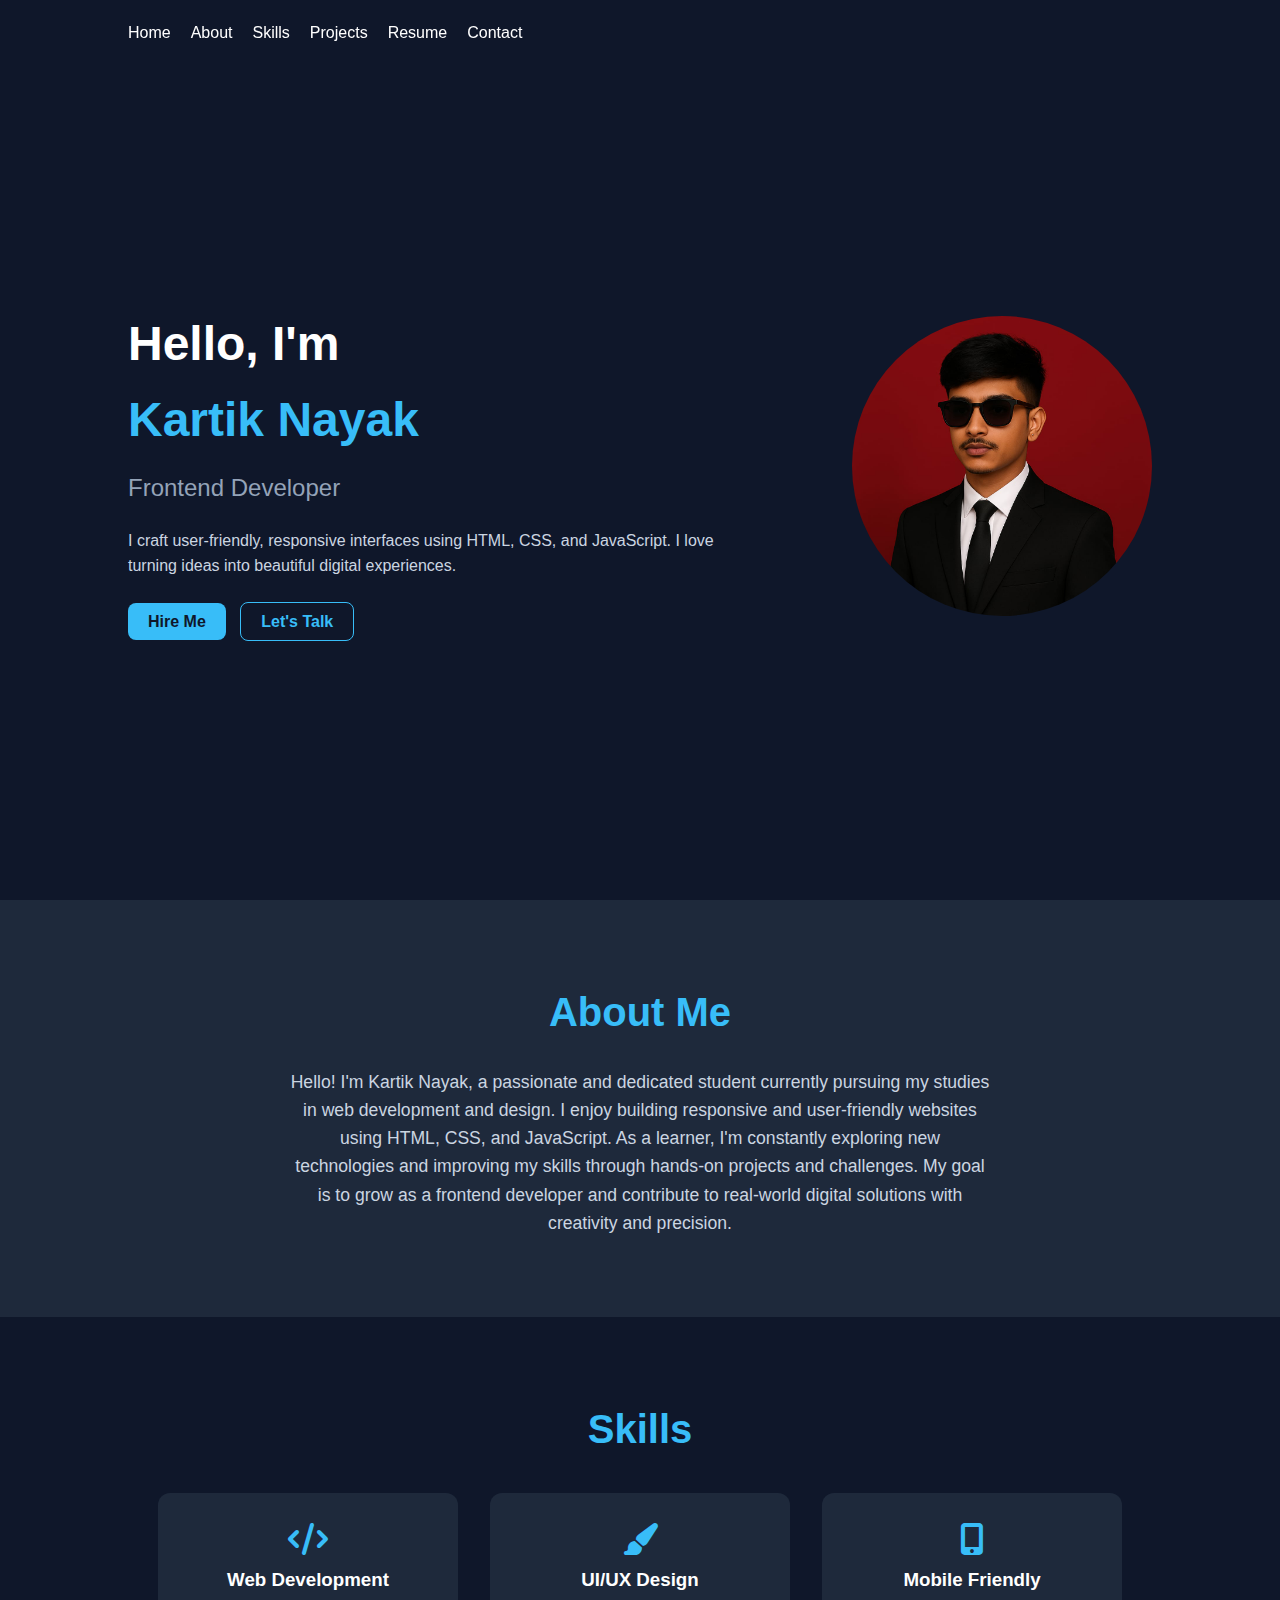
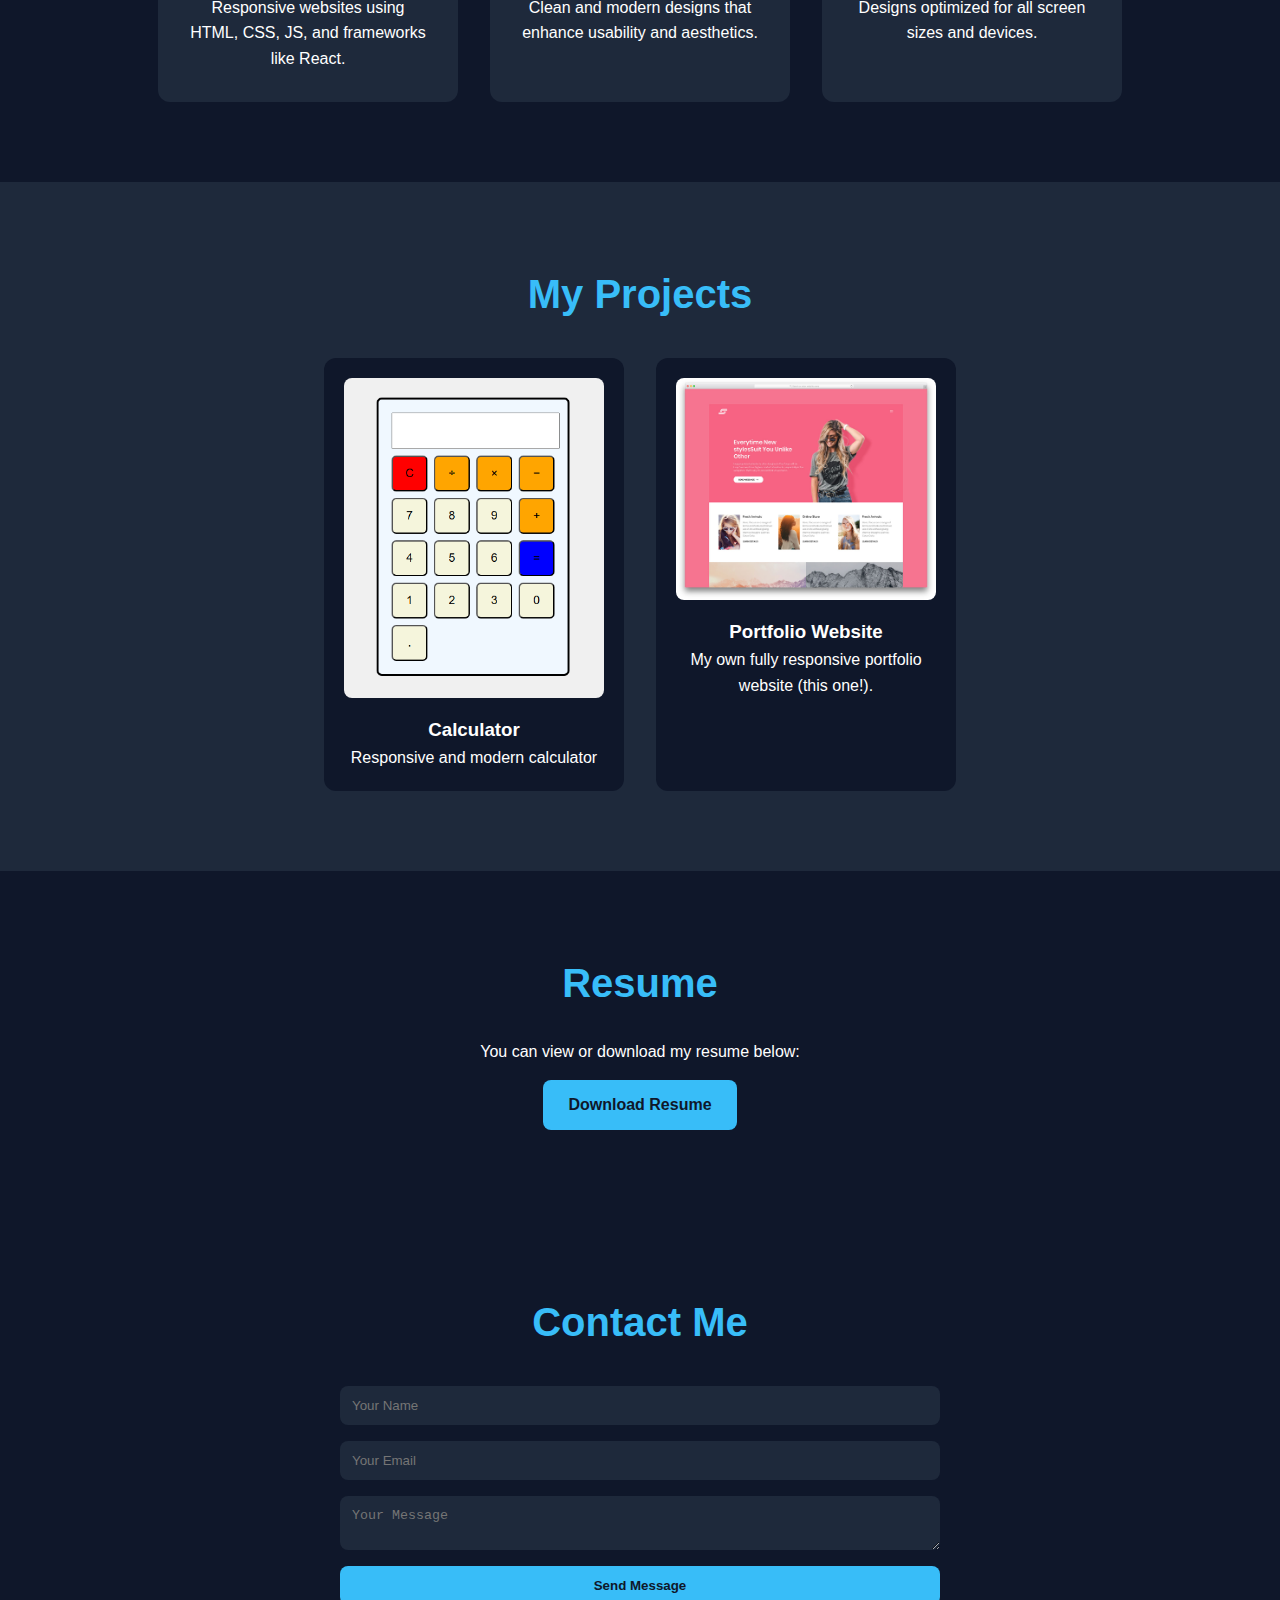
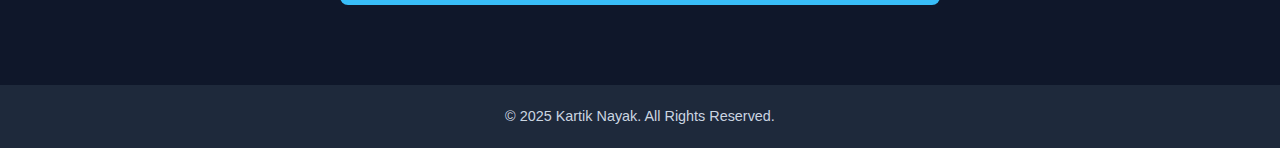
<file: portfolio/index.html>
<!DOCTYPE html>
<html lang="en">
<head>
  <meta charset="UTF-8" />
  <meta name="viewport" content="width=device-width, initial-scale=1.0" />
  <title>Kartik Nayak | Frontend Developer</title>
  <link rel="stylesheet" href="style.css" />
  <link rel="stylesheet" href="https://cdnjs.cloudflare.com/ajax/libs/font-awesome/6.5.0/css/all.min.css" />
  <style>
    html {
      scroll-behavior: smooth;
    }
  </style>
</head>
<body>
  <header>
    <nav class="navbar">
      <ul class="nav-links">
        <li><a href="#home">Home</a></li>
        <li><a href="#about">About</a></li>
        <li><a href="#skills">Skills</a></li>
        <li><a href="#portfolio">Projects</a></li>
        <li><a href="#resume">Resume</a></li>
        <li><a href="#contact">Contact</a></li>
      </ul>
    </nav>
  </header>
  <section class="hero" id="home">
    <div class="hero-content">
      <h1>Hello, I'm <br><span>Kartik Nayak</span></h1>
      <p class="subtitle">Frontend Developer</p>
      <p class="description">
        I craft user-friendly, responsive interfaces using HTML, CSS, and JavaScript. I love turning ideas into beautiful digital experiences.
      </p>
      <div class="buttons">
        <a href="#contact" class="btn">Hire Me</a>
        <a href="#about" class="btn secondary">Let's Talk</a>
      </div>
    
    </div>
    <div class="hero-image">
      <img src="./myimage.jpeg" alt="Kartik Nayak" />
    </div>
  </section>


  <section class="about" id="about">
    <h2>About Me</h2>
    <p>
      Hello! I'm Kartik Nayak, a passionate and dedicated student currently pursuing my studies in web development and design. I enjoy building responsive and user-friendly websites using HTML, CSS, and JavaScript. As a learner, I'm constantly exploring new technologies and improving my skills through hands-on projects and challenges. My goal is to grow as a frontend developer and contribute to real-world digital solutions with creativity and precision.
    </p>
  </section>

  <section class="skills" id="skills">
    <h2>Skills</h2>
    <div class="skills-container">
      <div class="skill-card">
        <i class="fas fa-code"></i>
        <h3>Web Development</h3>
        <p>Responsive websites using HTML, CSS, JS, and frameworks like React.</p>
      </div>
      <div class="skill-card">
        <i class="fas fa-paint-brush"></i>
        <h3>UI/UX Design</h3>
        <p>Clean and modern designs that enhance usability and aesthetics.</p>
      </div>
      <div class="skill-card">
        <i class="fas fa-mobile-alt"></i>
        <h3>Mobile Friendly</h3>
        <p>Designs optimized for all screen sizes and devices.</p>
      </div>
    </div>
  </section>
  <section class="portfolio" id="portfolio">
    <h2>My Projects</h2>
    <div class="project-gallery">
      <div class="project-card">
        <img src="./calculator.PNG" alt="Landing Page" />
        <h3>Calculator</h3>
        <p>Responsive and modern calculator</p>
      </div>
      <div class="project-card">
        <img src="./img2.jpg" alt="Portfolio Website" />
        <h3>Portfolio Website</h3>
        <p>My own fully responsive portfolio website (this one!).</p>
      </div>
   
  </section>
  <section class="resume" id="resume">
    <h2>Resume</h2>
    <p>You can view or download my resume below:</p>
    <a href="./Kartik_Nayak_Resume.pdf" class="btn" download>Download Resume</a>
  </section>
  <section class="contact" id="contact">
    <h2>Contact Me</h2>
    <form class="contact-form">
      <input type="text" placeholder="Your Name" required />
      <input type="email" placeholder="Your Email" required />
      <textarea placeholder="Your Message" required></textarea>
      <button type="submit" class="btn">Send Message</button>
    </form>
  </section>
  <footer>
    <p>&copy; 2025 Kartik Nayak. All Rights Reserved.</p>
  </footer>

</body>
</html>
</file>
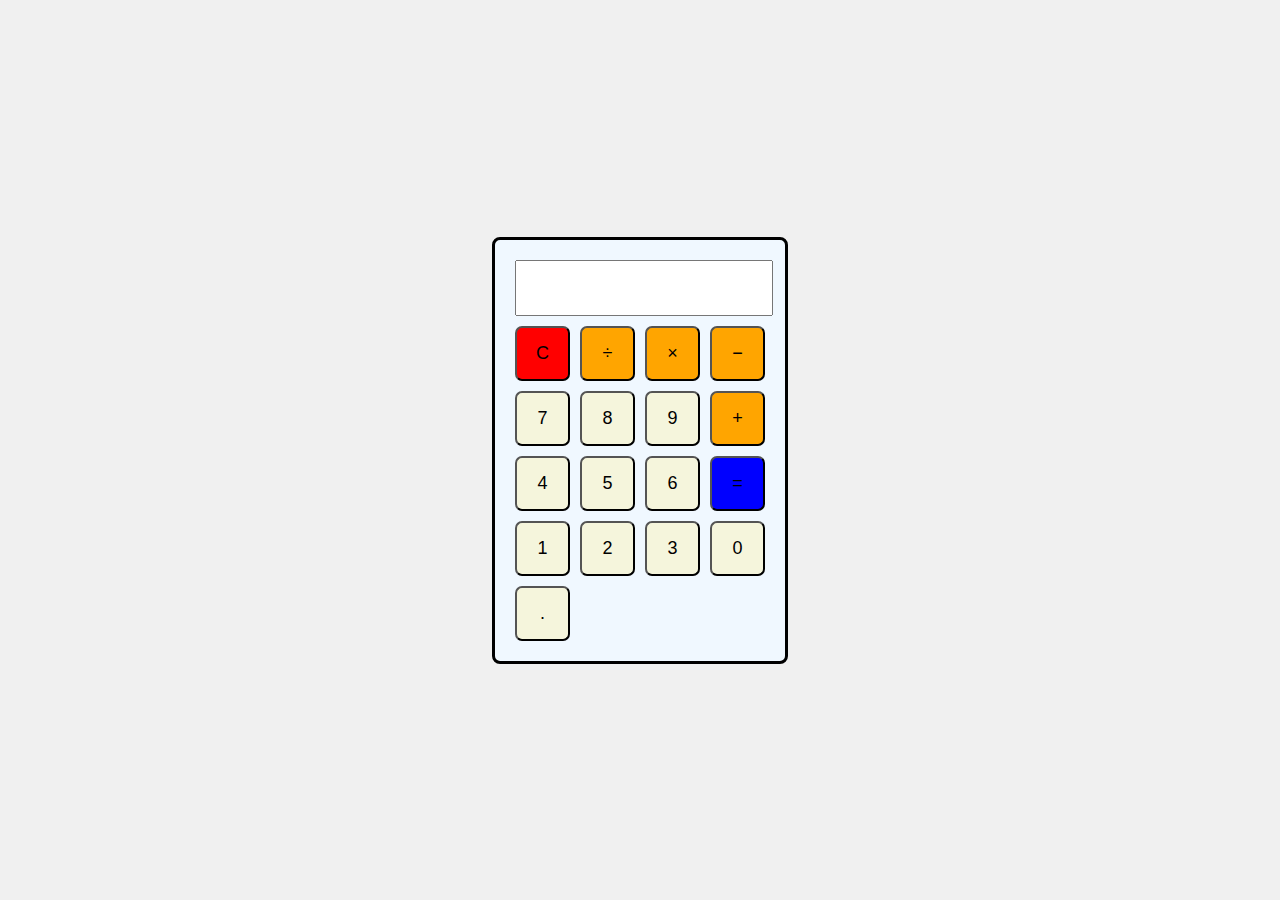
<file: Calculator/calculator.html>
<!DOCTYPE html>
<html lang="en">
<head>
  <meta charset="UTF-8" />
  <meta name="viewport" content="width=device-width, initial-scale=1.0"/>
  <title>Basic Calculator</title>
  <link rel="stylesheet" href="style.css" />
</head>
<body>
  <div class="calculator">
    <input type="text" id="screen" readonly />
    <div id="buttons">
      <button class="btn" style="background-color: red;">C</button>
      <button class="btn opertor">÷</button>
      <button class="btn opertor">×</button>
      <button class="btn opertor">−</button>

      <button class="btn">7</button>
      <button class="btn">8</button>
      <button class="btn">9</button>
      <button class="btn opertor">+</button>

      <button class="btn">4</button>
      <button class="btn">5</button>
      <button class="btn">6</button>
      <button class="btn" style="background-color: blue;">=</button>

      <button class="btn">1</button>
      <button class="btn">2</button>
      <button class="btn">3</button>
      <button class="btn">0</button>
      <button class="btn">.</button>
    </div>
  </div>
  <script src="script.js"></script>
</body>
</html>
</file>
<file: portfolio/style.css>
:root {
  --primary-color: #38bdf8;
  --text-color: #cbd5e1;
  --background-color: #0f172a;
  --light-color: #fff;
  --transition: all 0.3s ease;
}


* {
  margin: 0;
  padding: 0;
  box-sizing: border-box;
}

body {
  font-family: 'Segoe UI', sans-serif;
  background-color: var(--background-color);
  color: var(--light-color);
  line-height: 1.6;
}

h2 {
  text-align: center;
  font-size: 2.5rem;
  margin-bottom: 1.5rem;
  color: var(--primary-color);
}


.navbar {
  display: flex;
  justify-content: space-between;
  align-items: center;
  padding: 20px 10%;
  position: fixed;
  top: 0;
  width: 100%;
  z-index: 1000;
  background-color: rgba(15, 23, 42, 0.9);
  backdrop-filter: blur(10px);
}

.nav-links {
  list-style: none;
  display: flex;
  gap: 20px;
  margin-right: 45px;
}

.nav-links a {
  position: relative;
  color: #fff;
  text-decoration: none;
  padding: 5px 0;
  transition: color 0.3s ease;
}

.nav-links a::after {
  content: "";
  position: absolute;
  left: 0;
  bottom: -3px;
  width: 0;
  height: 2px;
  background-color: var(--primary-color);
  transition: width 0.3s ease;
}

.nav-links a:hover {
  color: var(--primary-color);
}

.nav-links a:hover::after {
  width: 100%;
}

.hero {
  display: flex;
  justify-content: space-between;
  align-items: center;
  flex-wrap: wrap;
  padding: 120px 10% 80px;
  min-height: 100vh;
}

.hero-content {
  flex: 1;
  max-width: 600px;
}

.hero-content h1 {
  font-size: 3rem;
  margin-bottom: 10px;
}

.hero-content h1 span {
  color: var(--primary-color);
}

.subtitle {
  font-size: 1.5rem;
  color: #94a3b8;
  margin-bottom: 20px;
}

.description {
  font-size: 1rem;
  color: var(--text-color);
  margin-bottom: 30px;
}

.buttons .btn {
  padding: 10px 20px;
  border-radius: 8px;
  background-color: var(--primary-color);
  color: var(--background-color);
  text-decoration: none;
  font-weight: 600;
  margin-right: 10px;
  transition: var(--transition);
}

.buttons .btn.secondary {
  background: transparent;
  border: 1px solid var(--primary-color);
  color: var(--primary-color);
}

.buttons .btn:hover {
  background-color: #0ea5e9;
  color: #fff;
}

.hero-image img {
  width: 300px;
  border-radius: 50%;
  animation: glow 3s ease-in-out infinite;
}


.about {
  padding: 80px 10%;
  background-color: #1e293b;
  text-align: center;
}

.about p {
  max-width: 700px;
  margin: 0 auto;
  font-size: 1.1rem;
  color: var(--text-color);
}

.skills {
  padding: 80px 10%;
  background-color: #0f172a;
  text-align: center;
}

.skills-container {
  display: flex;
  flex-wrap: wrap;
  justify-content: center;
  gap: 2rem;
  margin-top: 2rem;
}

.skill-card {
  background: #1e293b;
  padding: 30px;
  border-radius: 12px;
  max-width: 300px;
  text-align: center;
  transition: var(--transition);
}

.skill-card i {
  font-size: 2rem;
  color: var(--primary-color);
  margin-bottom: 10px;
}

.skill-card:hover {
  transform: translateY(-5px);
  box-shadow: 0 0 15px rgba(56, 189, 248, 0.2);
}

.portfolio {
  padding: 80px 10%;
  background-color: #1e293b;
  text-align: center;
}

.project-gallery {
  display: flex;
  flex-wrap: wrap;
  gap: 2rem;
  justify-content: center;
  margin-top: 2rem;
}

.project-card {
  background: #0f172a;
  padding: 20px;
  border-radius: 12px;
  width: 300px;
  transition: var(--transition);
}

.project-card img {
  width: 100%;
  border-radius: 8px;
  margin-bottom: 10px;
}

.project-card:hover {
  transform: translateY(-5px);
  box-shadow: 0 0 10px rgba(56, 189, 248, 0.2);
}
.resume {
  padding: 80px 10%;
  background-color: #0f172a;
  text-align: center;
}

.resume .btn {
  margin-top: 1rem;
  display: inline-block;
  padding: 12px 25px;
  background-color: var(--primary-color);
  color: #0f172a;
  font-weight: bold;
  border-radius: 8px;
  text-decoration: none;
  transition: var(--transition);
}

.resume .btn:hover {
  background-color: #0ea5e9;
  color: #fff;
}

.contact {
  padding: 80px 10%;
  background-color: #0f172a;
  text-align: center;
}

.contact-form {
  max-width: 600px;
  margin: 0 auto;
  display: flex;
  flex-direction: column;
  gap: 1rem;
  margin-top: 2rem;
}

.contact-form input,
.contact-form textarea {
  padding: 12px;
  border: none;
  border-radius: 8px;
  background: #1e293b;
  color: var(--light-color);
}

.contact-form button {
  background: var(--primary-color);
  color: #0f172a;
  padding: 12px;
  border: none;
  border-radius: 8px;
  font-weight: 600;
  cursor: pointer;
  transition: var(--transition);
}

.contact-form button:hover {
  background: #0ea5e9;
  color: #fff;
}

footer {
  text-align: center;
  padding: 20px;
  background-color: #1e293b;
  font-size: 0.9rem;
  color: var(--text-color);
}

@keyframes glow {
  0%, 100% { box-shadow: 0 0 20px var(--primary-color); }
  50% { box-shadow: 0 0 40px #0ea5e9; }
}

@media (max-width: 768px) {
  .hero {
    flex-direction: column;
    text-align: center;
  }

  .hero-image {
    margin-top: 30px;
  }

  .nav-links {
    flex-direction: column;
    display: none;
  }

  .skills-container,
  .project-gallery {
    flex-direction: column;
    align-items: center;
  }
</file>
<file: Calculator/style.css>
body {
  font-family: Arial, sans-serif;
  display: flex;
  justify-content: center;
  align-items: center;
  height: 100vh;
  background: #f0f0f0;
  margin: 0;
}

.calculator {
  background-color: aliceblue;
  padding: 20px;
  border: 3px solid black;
  width: 250px;
  border-radius: 8px;
}

#screen {
  width: 100%;
  height: 50px;
  font-size: 24px;
  text-align: right;
  margin-bottom: 10px;
}

#buttons {
  display: grid;
  grid-template-columns: repeat(4, 1fr);
  gap: 10px;
}

.btn {
  padding: 15px;
  font-size: 18px;
  cursor: pointer;
  border-radius: 7px;
  background-color: beige;


}
.opertor{
  background-color:orange
}
</file>
